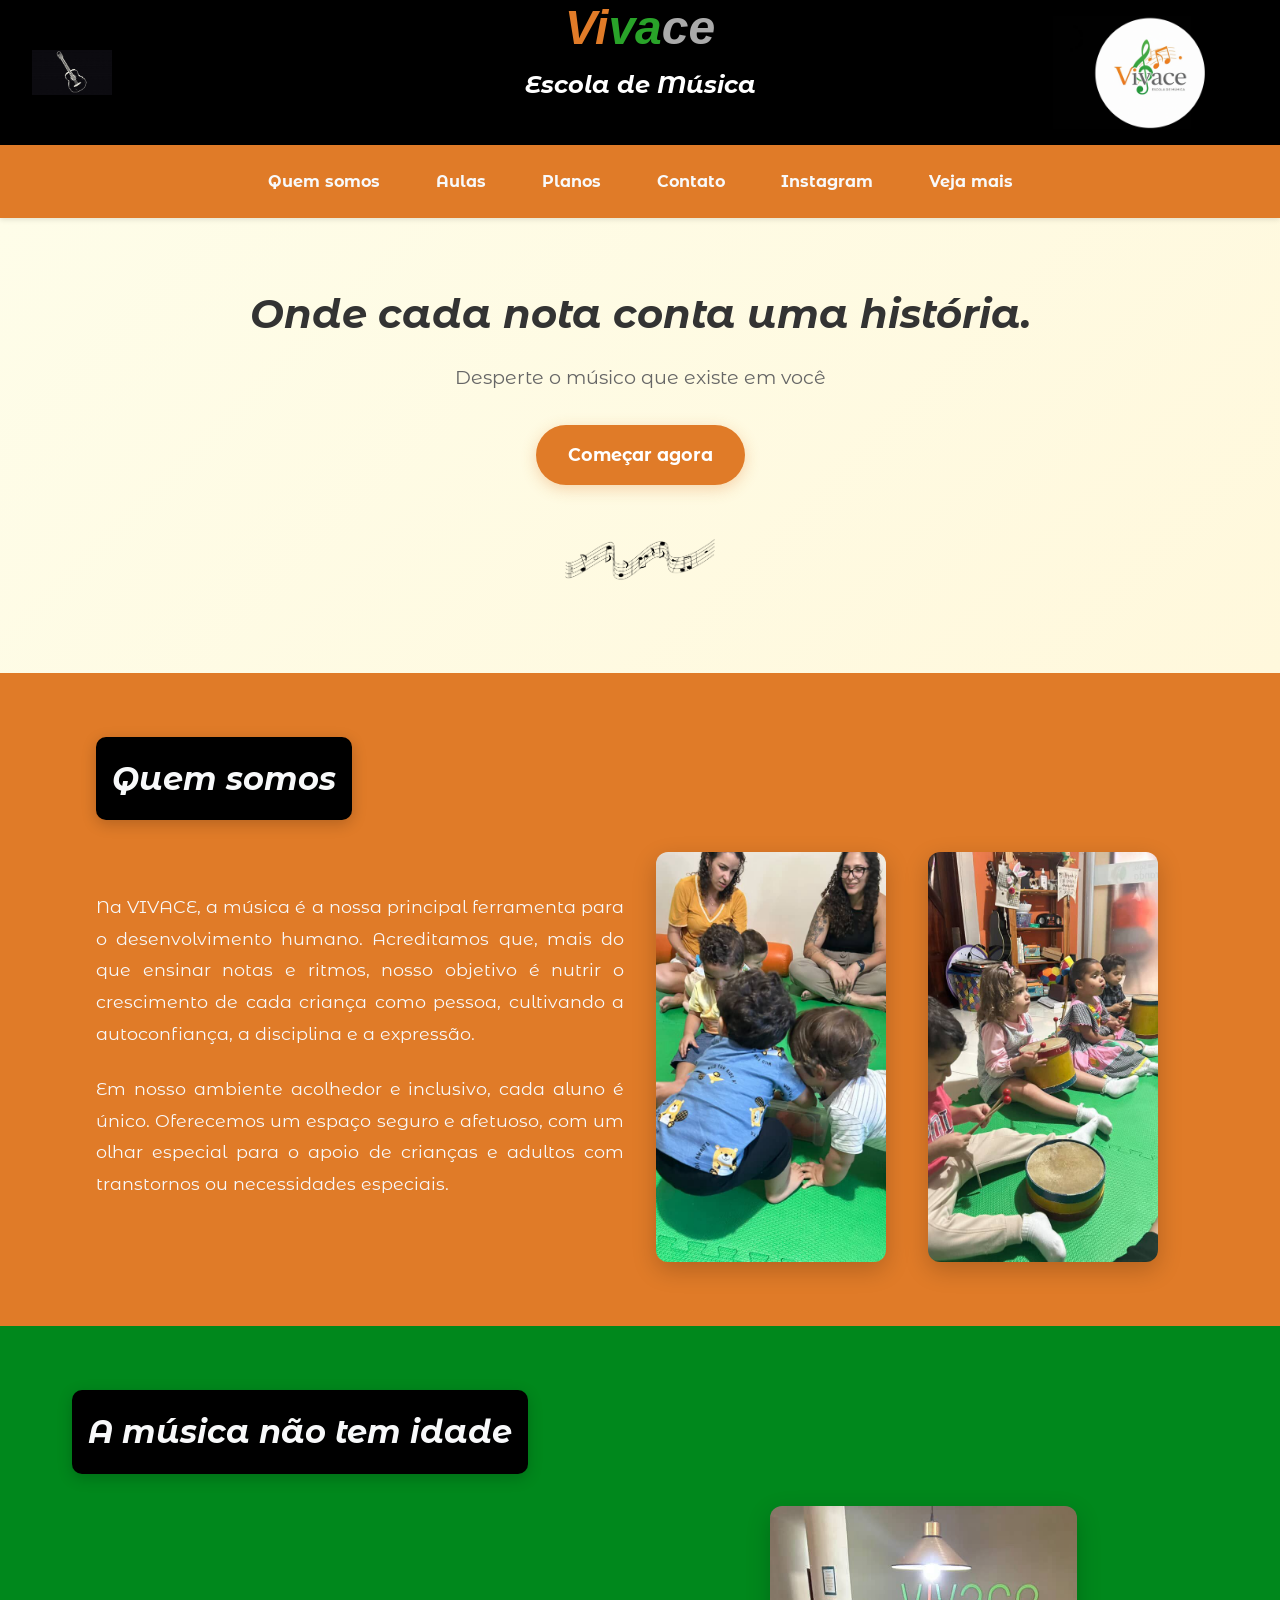
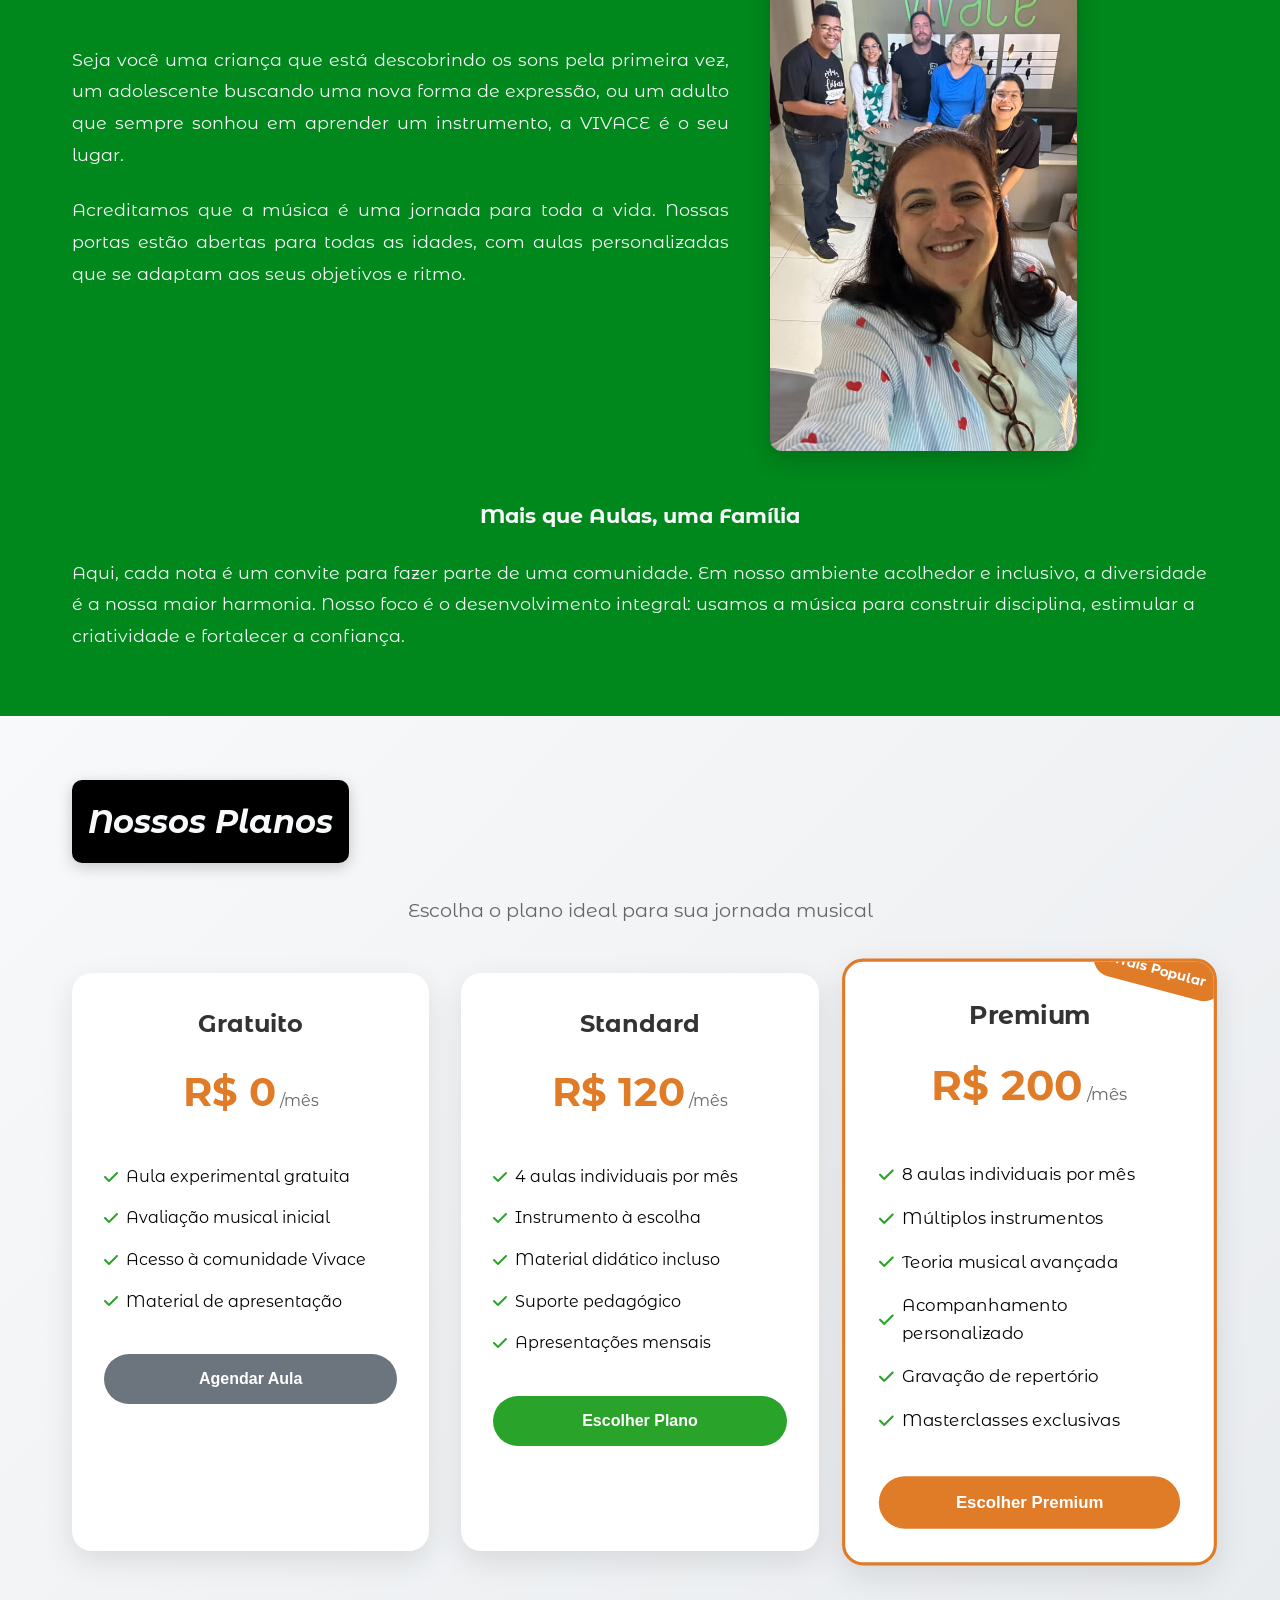
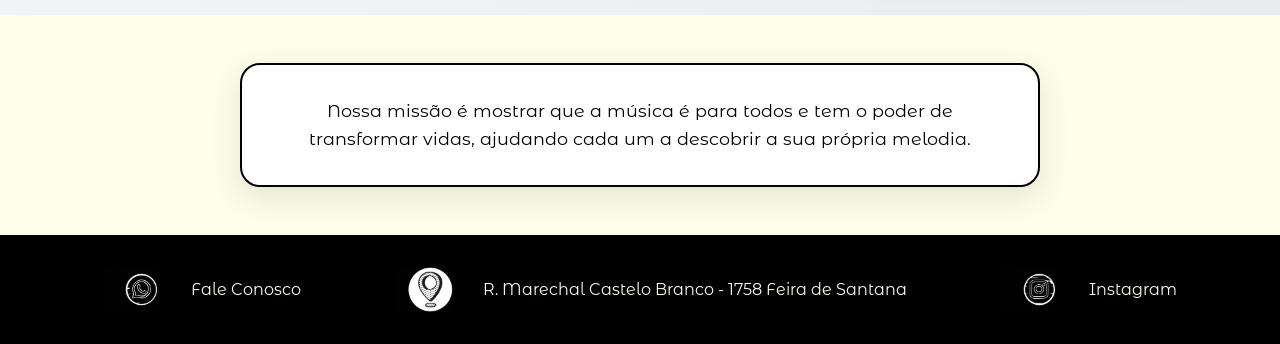
<file: index.html>
<!DOCTYPE html>
<html lang="pt-br">

<head>
    <meta charset="UTF-8">
    <meta name="viewport" content="width=device-width, initial-scale=1.0">
    <title>Vivace Escola de Músicas</title>
    <link rel="stylesheet" href="styleIndex.css">
    <link rel="stylesheet" href="styleBase.css">
    <link
        href="https://fonts.googleapis.com/css2?family=DM+Mono:ital,wght@0,300;0,400;0,500;1,300;1,400;1,500&family=Montserrat+Alternates:ital,wght@0,100;0,200;0,300;0,400;0,500;0,600;0,700;0,800;0,900;1,100;1,200;1,300;1,400;1,500;1,600;1,700;1,800;1,900&family=Poppins:ital,wght@0,100;0,200;0,300;0,400;0,500;0,600;0,700;0,800;0,900;1,100;1,200;1,300;1,400;1,500;1,600;1,700;1,800;1,900&family=Ubuntu:ital,wght@0,300;0,400;0,500;0,700;1,300;1,400;1,500;1,700&display=swap"
        rel="stylesheet">
    <link rel="stylesheet" href="https://cdnjs.cloudflare.com/ajax/libs/font-awesome/6.0.0/css/all.min.css">
    <link rel="preconnect" href="https://fonts.googleapis.com">
    <link rel="preconnect" href="https://fonts.gstatic.com" crossorigin>
    <link
        href="https://fonts.googleapis.com/css2?family=DM+Mono:ital,wght@0,300;0,400;0,500;1,300;1,400;1,500&family=Montserrat+Alternates:ital,wght@0,100;0,200;0,300;0,400;0,500;0,600;0,700;0,800;0,900;1,100;1,200;1,300;1,400;1,500;1,600;1,700;1,800;1,900&family=Poppins:ital,wght@0,100;0,200;0,300;0,400;0,500;0,600;0,700;0,800;0,900;1,100;1,200;1,300;1,400;1,500;1,600;1,700;1,800;1,900&family=Tinos:ital,wght@0,400;0,700;1,400;1,700&family=Ubuntu:ital,wght@0,300;0,400;0,500;0,700;1,300;1,400;1,500;1,700&display=swap"
        rel="stylesheet">
</head>

<body>

    <header class="header">
        <img src="img/violao.png" alt="Violão" class="icon-left">
        <div class="title">
            <h1><span class="orange">Vi</span><span class="green">va</span><span class="gray">ce</span></h1>
            <h2>Escola de Música</h2>
        </div>
        <img src="img/logo.png" alt="Logo Vivace" class="logo">
    </header>

    <nav class="navbar">
        <a href="#quem-somos">Quem somos</a>
        <a href="#aulas">Aulas</a>
        <a href="#planos">Planos</a>
        <a href="#contato">Contato</a>
        <a href="#instagram">Instagram</a>
        <a href="Login.html">Veja mais</a>
    </nav>

    <section class="hero">
        <div class="hero-content">
            <h3>Onde cada nota conta uma história.</h3>
            <p class="hero-subtitle">Desperte o músico que existe em você</p>
            <a href="#planos" class="cta-button">Começar agora</a>
        </div>
        <img src="img/notas.png" alt="Notas musicais" class="notas">
    </section>

    <section id="quem-somos" class="quem-somos">
        <div class="container">
            <h2 class="section-title">Quem somos</h2>
            <div class="content">
                <div class="texto">
                    <p>
                        Na VIVACE, a música é a nossa principal ferramenta para o desenvolvimento humano.
                        Acreditamos que, mais do que ensinar notas e ritmos, nosso objetivo é nutrir o crescimento
                        de cada criança como pessoa, cultivando a autoconfiança, a disciplina e a expressão.
                    </p>
                    <p>
                        Em nosso ambiente acolhedor e inclusivo, cada aluno é único. Oferecemos um espaço seguro
                        e afetuoso, com um olhar especial para o apoio de crianças e adultos com transtornos ou
                        necessidades especiais.
                    </p>
                </div>
                <div class="images">
                    <img src="img/foto1.png" alt="Crianças música">
                    <img src="img/foto2.png" alt="Aula música">
                </div>
            </div>
        </div>
    </section>

    <section id="aulas" class="idade">
        <div class="container">
            <h2 class="section-title green">A música <span>não</span> tem idade</h2>
            <div class="content">
                <div class="texto">
                    <p>
                        Seja você uma criança que está descobrindo os sons pela primeira vez, um adolescente
                        buscando uma nova forma de expressão, ou um adulto que sempre sonhou em aprender
                        um instrumento, a VIVACE é o seu lugar.
                    </p>
                    <p>
                        Acreditamos que a música é uma jornada para toda a vida. Nossas portas estão abertas
                        para todas as idades, com aulas personalizadas que se adaptam aos seus objetivos e ritmo.
                    </p>
                </div>
                <img src="img/foto3.png" alt="Mãe e filho na música" class="foto3">
            </div>
            <p class="frase">Mais que Aulas, uma Família</p>
            <p class="texto">
                Aqui, cada nota é um convite para fazer parte de uma comunidade. Em nosso ambiente acolhedor
                e inclusivo, a diversidade é a nossa maior harmonia. Nosso foco é o desenvolvimento integral:
                usamos a música para construir disciplina, estimular a criatividade e fortalecer a confiança.
            </p>
        </div>
    </section>

    <section id="planos" class="planos">
        <div class="container">
            <h2 class="section-title orange">Nossos Planos</h2>
            <p class="planos-subtitle">Escolha o plano ideal para sua jornada musical</p>

            <div class="planos-grid">
                <div class="plano-card gratuito">
                    <div class="plano-header">
                        <h3>Gratuito</h3>
                        <div class="preco">
                            <span class="valor">R$ 0</span>
                            <span class="periodo">/mês</span>
                        </div>
                    </div>
                    <ul class="plano-features">
                        <li><i class="fas fa-check"></i> Aula experimental gratuita</li>
                        <li><i class="fas fa-check"></i> Avaliação musical inicial</li>
                        <li><i class="fas fa-check"></i> Acesso à comunidade Vivace</li>
                        <li><i class="fas fa-check"></i> Material de apresentação</li>
                    </ul>
                    <button class="plano-btn" onclick="inscricao()">Agendar Aula</button>
                </div>

                <div class="plano-card standard">
                    <div class="plano-header">
                        <h3>Standard</h3>
                        <div class="preco">
                            <span class="valor">R$ 120</span>
                            <span class="periodo">/mês</span>
                        </div>
                    </div>
                    <ul class="plano-features">
                        <li><i class="fas fa-check"></i> 4 aulas individuais por mês</li>
                        <li><i class="fas fa-check"></i> Instrumento à escolha</li>
                        <li><i class="fas fa-check"></i> Material didático incluso</li>
                        <li><i class="fas fa-check"></i> Suporte pedagógico</li>
                        <li><i class="fas fa-check"></i> Apresentações mensais</li>
                    </ul>
                    <button onclick="inscricao()" class="plano-btn popular">Escolher Plano</button>
                </div>

                <div class="plano-card premium">
                    <div class="plano-badge">Mais Popular</div>
                    <div class="plano-header">
                        <h3>Premium</h3>
                        <div class="preco">
                            <span class="valor">R$ 200</span>
                            <span class="periodo">/mês</span>
                        </div>
                    </div>
                    <ul class="plano-features">
                        <li><i class="fas fa-check"></i> 8 aulas individuais por mês</li>
                        <li><i class="fas fa-check"></i> Múltiplos instrumentos</li>
                        <li><i class="fas fa-check"></i> Teoria musical avançada</li>
                        <li><i class="fas fa-check"></i> Acompanhamento personalizado</li>
                        <li><i class="fas fa-check"></i> Gravação de repertório</li>
                        <li><i class="fas fa-check"></i> Masterclasses exclusivas</li>
                    </ul>
                    <button onclick="inscricao()" class="plano-btn premium">Escolher Premium</button>
                </div>
            </div>
        </div>
    </section>

    <section class="missao">
        <div class="container">
            <p>
                Nossa missão é mostrar que a música é para todos e tem o poder de transformar vidas,
                ajudando cada um a descobrir a sua própria melodia.
            </p>
        </div>
    </section>

    <footer class="footer">
        <div class="container">
            <div class="footer-content">
                <div id="contato" class="item">
                    <img src="img/whatsapp.png" alt="WhatsApp">
                    <span><a href="https://wa.me/5575991087732">Fale Conosco</a></span>
                </div>
                <div class="item">
                    <img src="img/local.png" alt="Localização">
                    <span><a href="https://maps.app.goo.gl/Rrpo725tdq6bckt86">R. Marechal Castelo Branco - 1758 Feira de
                            Santana</a></span>
                </div>
                <div id="instagram" class="item">
                    <img src="img/instagram.png" alt="Instagram">
                    <span> <a href="https://www.instagram.com/vivaceonline/">Instagram</a> </span>
                </div>
            </div>
        </div>
    </footer>

    <script src="main.js"></script>
</body>

</html>
</file>
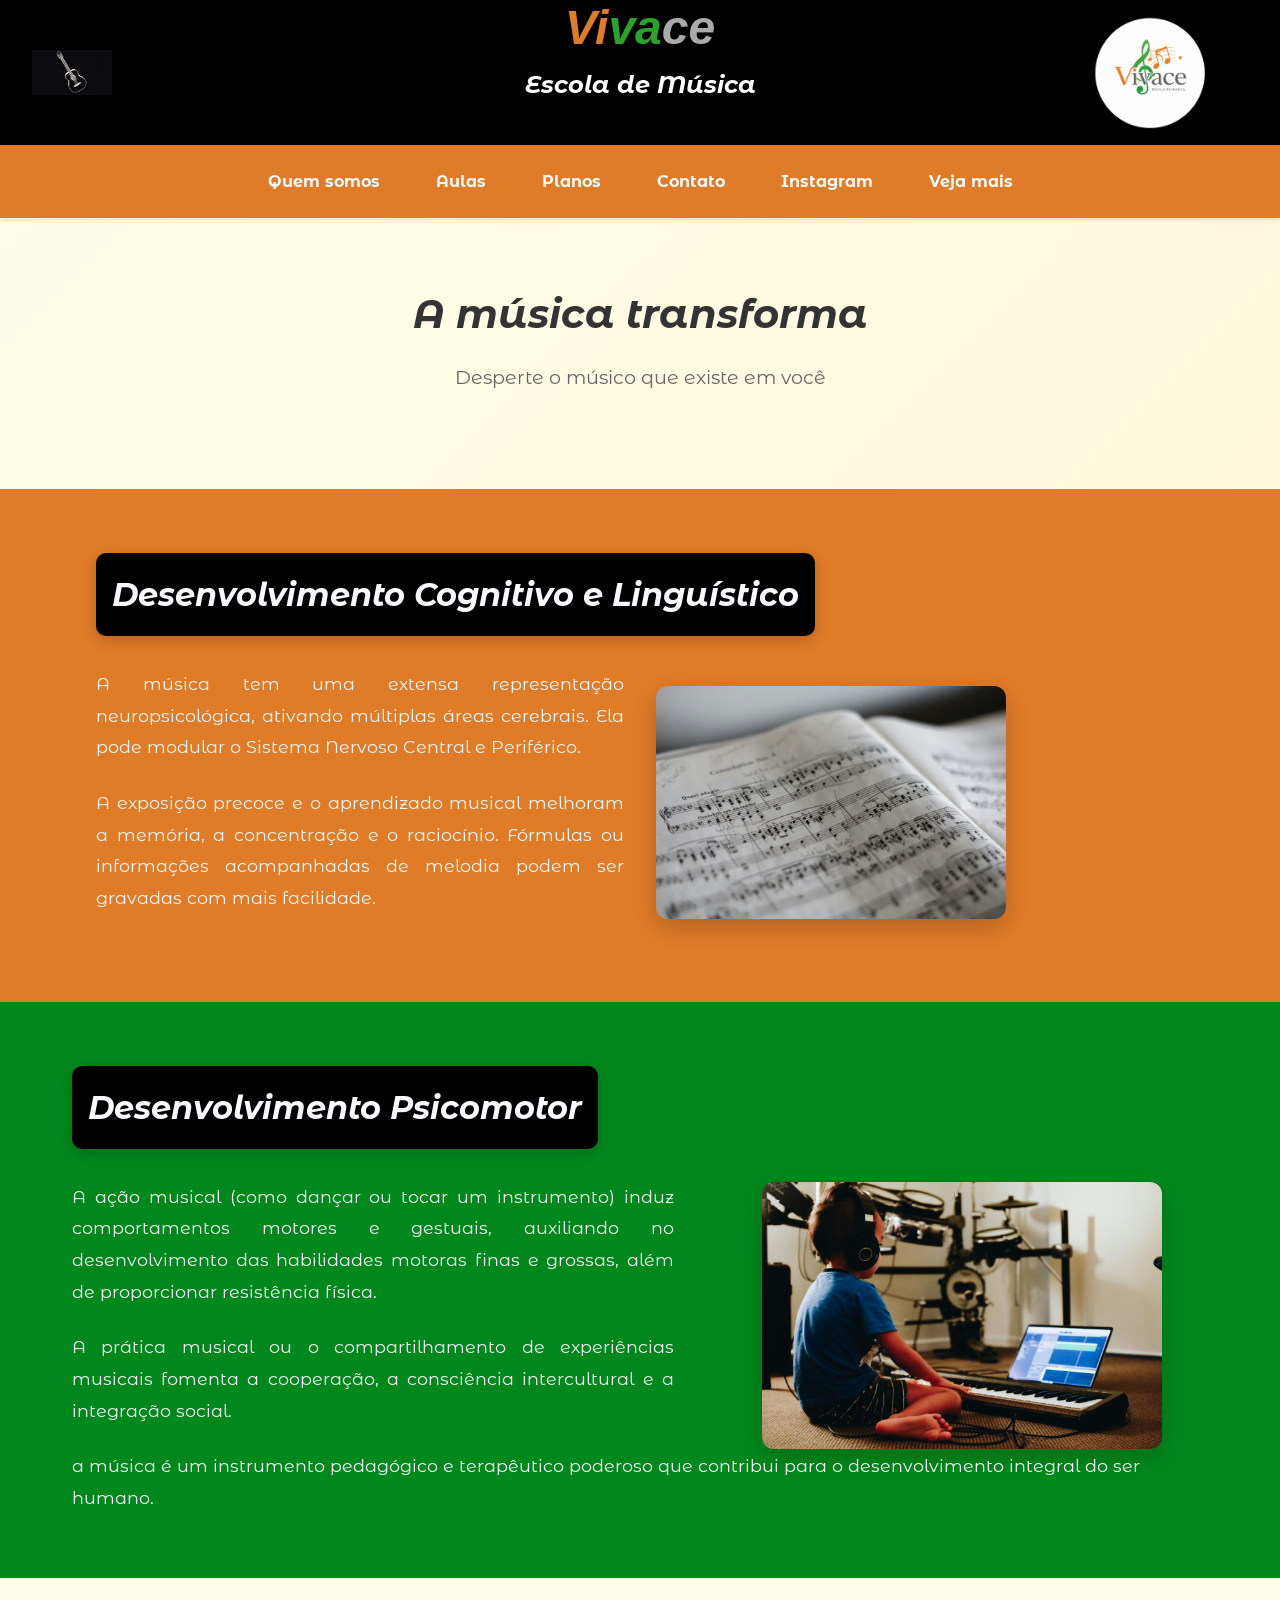
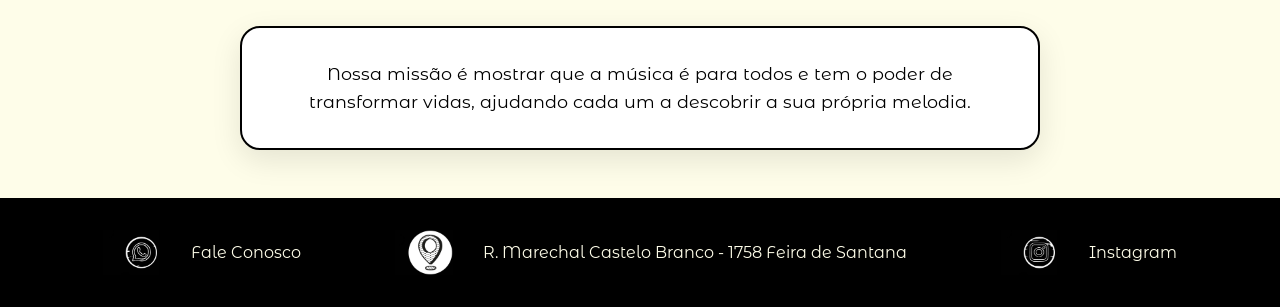
<file: content.html>
<!DOCTYPE html>
<html lang="en">

<head>
    <meta charset="UTF-8">
    <meta name="viewport" content="width=device-width, initial-scale=1.0">
    <link
        href="https://fonts.googleapis.com/css2?family=DM+Mono:ital,wght@0,300;0,400;0,500;1,300;1,400;1,500&family=Montserrat+Alternates:ital,wght@0,100;0,200;0,300;0,400;0,500;0,600;0,700;0,800;0,900;1,100;1,200;1,300;1,400;1,500;1,600;1,700;1,800;1,900&family=Poppins:ital,wght@0,100;0,200;0,300;0,400;0,500;0,600;0,700;0,800;0,900;1,100;1,200;1,300;1,400;1,500;1,600;1,700;1,800;1,900&family=Ubuntu:ital,wght@0,300;0,400;0,500;0,700;1,300;1,400;1,500;1,700&display=swap"
        rel="stylesheet">
    <link rel="stylesheet" href="styleBase.css">
    <link rel="stylesheet" href="styleContent.css">
    <title>Inscrição</title>
</head>

<body>
    <header class="header">
        <img src="img/violao.png" alt="Violão" class="icon-left">
        <div class="title">
            <h1><span class="orange">Vi</span><span class="green">va</span><span class="gray">ce</span></h1>
            <h2>Escola de Música</h2>
        </div>
        <img src="img/logo.png" alt="Logo Vivace" class="logo">
    </header>

    <nav class="navbar">
        <a onclick="quemSomos()">Quem somos</a>
        <a onclick="aulas()">Aulas</a>
        <a onclick="planos()">Planos</a>
        <a href="#contato">Contato</a>
        <a href="#instagram">Instagram</a>
        <a href="Login.html">Veja mais</a>
    </nav>

    <section class="hero">
        <div class="hero-content">
            <h3>A música transforma</h3>
            <p class="hero-subtitle">Desperte o músico que existe em você</p>
        </div>
    </section>

    <div id="main_section">
        <section id="quem-somos" class="quem-somos">
            <div class="container">
                <h2 class="section-title">Desenvolvimento Cognitivo e Linguístico</h2>
                <div class="content">
                    <div class="texto">
                        <p>
                            A música tem uma extensa representação neuropsicológica, ativando múltiplas áreas cerebrais.
                            Ela pode modular o Sistema Nervoso Central e Periférico.
                        </p>
                        <p>
                            A exposição precoce e o aprendizado musical melhoram a memória, a concentração e o
                            raciocínio. Fórmulas ou informações acompanhadas de melodia podem ser gravadas com mais
                            facilidade.
                        </p>
                    </div>
                    <div class="images">
                        <img src="img/vejaMais1.jpg" alt="Partitura">
                    </div>
                </div>
            </div>
        </section>

        <section id="aulas" class="idade">
            <div class="container">
                <h2 class="section-title green">Desenvolvimento Psicomotor</h2>
                <div class="content">
                    <div class="texto">
                        <p>
                            A ação musical (como dançar ou tocar um instrumento) induz comportamentos motores e
                            gestuais, auxiliando no desenvolvimento das habilidades motoras finas e grossas, além de
                            proporcionar resistência física.
                        </p>
                        <p>
                            A prática musical ou o compartilhamento de experiências musicais fomenta a cooperação, a
                            consciência intercultural e a integração social.
                        </p>
                    </div>
                    <img src="img/vejaMais2.jpg" alt="criança tocando" class="foto3">
                </div>
                <p class="texto">
                    a música é um instrumento pedagógico e terapêutico poderoso que contribui para o desenvolvimento
                    integral do ser humano.
                </p>
            </div>
        </section>

    </div>

    <div class="missao">
        <div class="container">
            <p>
                Nossa missão é mostrar que a música é para todos e tem o poder de transformar vidas,
                ajudando cada um a descobrir a sua própria melodia.
            </p>
        </div>
    </div>

    <footer class="footer">
        <div class="container">
            <div class="footer-content">
                <div id="contato" class="item">
                    <img src="img/whatsapp.png" alt="WhatsApp">
                    <span><a href="https://wa.me/5575991087732">Fale Conosco</a></span>
                </div>
                <div class="item">
                    <img src="img/local.png" alt="Localização">
                    <span><a href="https://maps.app.goo.gl/Rrpo725tdq6bckt86">R. Marechal Castelo Branco - 1758 Feira de
                            Santana</a></span>
                </div>
                <div id="instagram" class="item">
                    <img src="img/instagram.png" alt="Instagram">
                    <span> <a href="https://www.instagram.com/vivaceonline/">Instagram</a> </span>
                </div>
            </div>
        </div>
    </footer>
    <script src="main.js"></script>
</body>

</html>
</file>
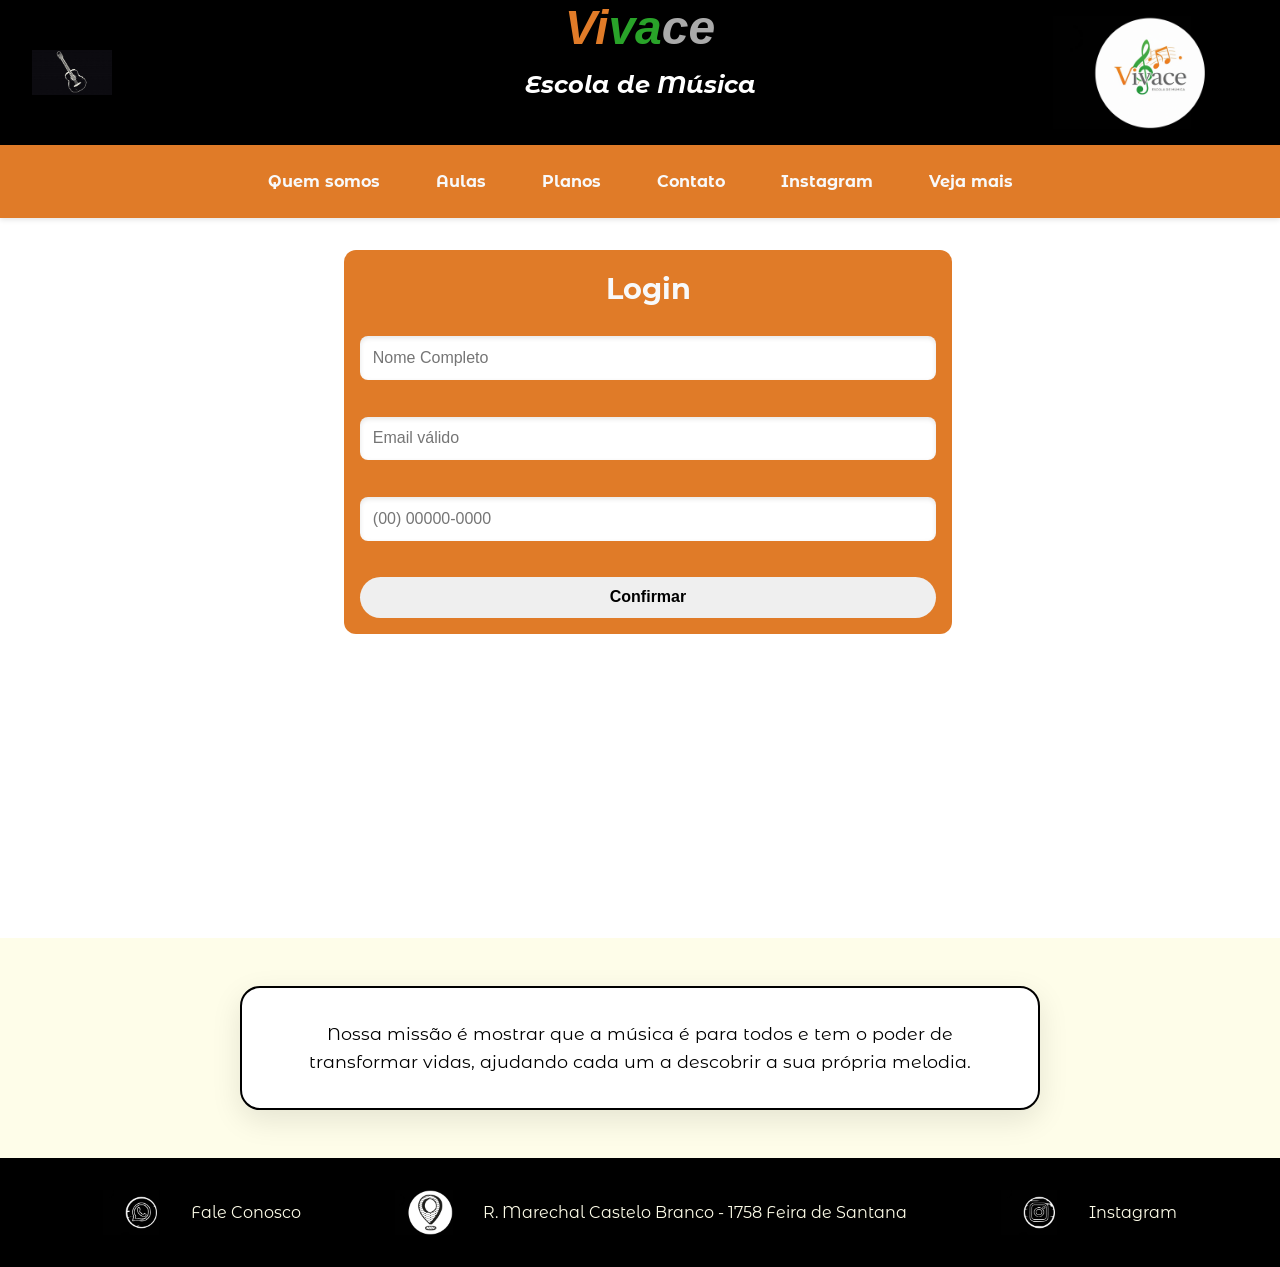
<file: Login.html>
<!DOCTYPE html>
<html lang="en">

<head>
    <meta charset="UTF-8">
    <meta name="viewport" content="width=device-width, initial-scale=1.0">
    <link
        href="https://fonts.googleapis.com/css2?family=DM+Mono:ital,wght@0,300;0,400;0,500;1,300;1,400;1,500&family=Montserrat+Alternates:ital,wght@0,100;0,200;0,300;0,400;0,500;0,600;0,700;0,800;0,900;1,100;1,200;1,300;1,400;1,500;1,600;1,700;1,800;1,900&family=Poppins:ital,wght@0,100;0,200;0,300;0,400;0,500;0,600;0,700;0,800;0,900;1,100;1,200;1,300;1,400;1,500;1,600;1,700;1,800;1,900&family=Ubuntu:ital,wght@0,300;0,400;0,500;0,700;1,300;1,400;1,500;1,700&display=swap"
        rel="stylesheet">
    <link rel="stylesheet" href="styleLogin.css">
    <link rel="stylesheet" href="styleBase.css">
    <title>Login</title>
</head>

<body>
    <header class="header">
        <img src="img/violao.png" alt="Violão" class="icon-left">
        <div class="title">
            <h1><span class="orange">Vi</span><span class="green">va</span><span class="gray">ce</span></h1>
            <h2>Escola de Música</h2>
        </div>
        <img src="img/logo.png" alt="Logo Vivace" class="logo">
    </header>

    <nav class="navbar">
        <a onclick="quemSomos()">Quem somos</a>
        <a onclick="aulas()">Aulas</a>
        <a onclick="planos()">Planos</a>
        <a href="#contato">Contato</a>
        <a href="#instagram">Instagram</a>
        <a href="Login.html">Veja mais</a>
    </nav>

    <div id="main_section">
        <div id="inscricao">
            <h2>Login</h2>
            <input id="input-name-login" type="text" placeholder="Nome Completo" required><br>
            <input id="input-email-login" type="text" placeholder="Email válido" required><br>
            <input id="input-numero-login" type="tel" placeholder="(00) 00000-0000" maxlength="15" required><br>
            <script>
                const telefone = document.getElementById('input-numero-login');

                telefone.addEventListener('input', (e) => {
                    let value = e.target.value.replace(/\D/g, '');

                    if (value.length > 11) value = value.slice(0, 11);

                    if (value.length > 6) {
                        e.target.value = `(${value.slice(0, 2)}) ${value.slice(2, 7)}-${value.slice(7)}`;
                    } else if (value.length > 2) {
                        e.target.value = `(${value.slice(0, 2)}) ${value.slice(2)}`;
                    } else {
                        e.target.value = value;
                    }
                });
            </script>

            <button id="login-btn">Confirmar</button>
            <p id="mensagem"></p>
        </div>

    </div>

    <div class="missao">
        <div class="container">
            <p>
                Nossa missão é mostrar que a música é para todos e tem o poder de transformar vidas,
                ajudando cada um a descobrir a sua própria melodia.
            </p>
        </div>
    </div>

    <footer class="footer">
        <div class="container">
            <div class="footer-content">
                <div id="contato" class="item">
                    <img src="img/whatsapp.png" alt="WhatsApp">
                    <span><a href="https://wa.me/5575991087732">Fale Conosco</a></span>
                </div>
                <div class="item">
                    <img src="img/local.png" alt="Localização">
                    <span><a href="https://maps.app.goo.gl/Rrpo725tdq6bckt86">R. Marechal Castelo Branco - 1758 Feira de
                            Santana</a></span>
                </div>
                <div id="instagram" class="item">
                    <img src="img/instagram.png" alt="Instagram">
                    <span> <a href="https://www.instagram.com/vivaceonline/">Instagram</a> </span>
                </div>
            </div>
        </div>
    </footer>
    <script src="login.js"></script>
</body>

</html>
</file>
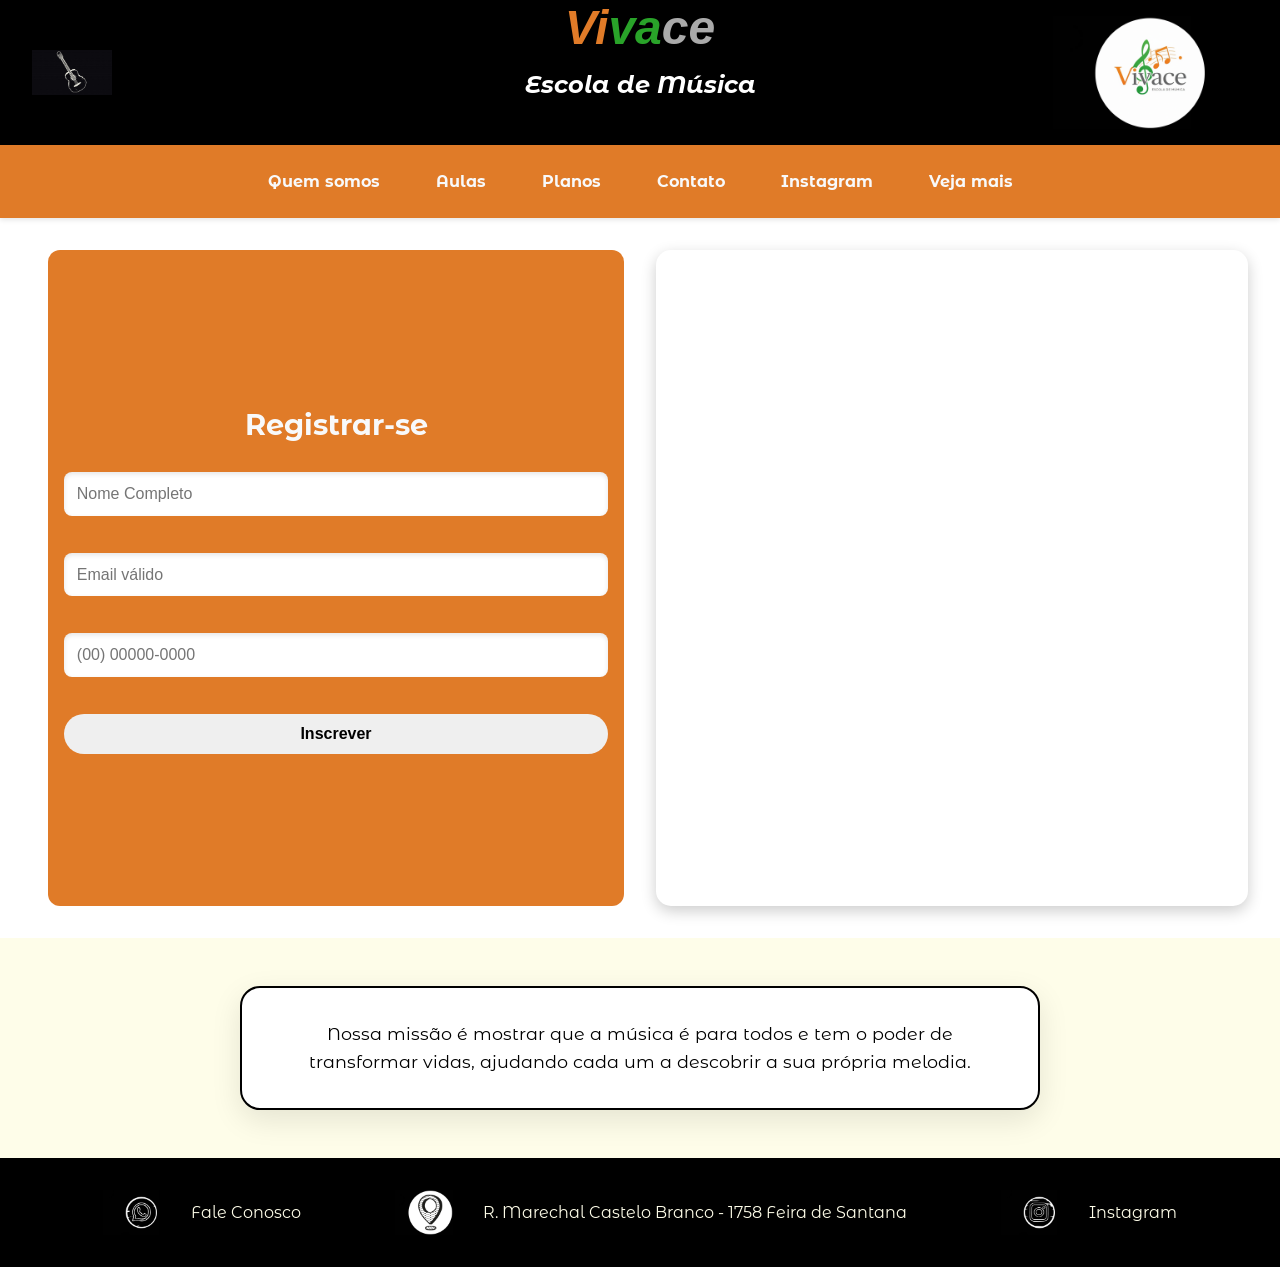
<file: registro.html>
<!DOCTYPE html>
<html lang="en">

<head>
    <meta charset="UTF-8">
    <meta name="viewport" content="width=device-width, initial-scale=1.0">
    <link
        href="https://fonts.googleapis.com/css2?family=DM+Mono:ital,wght@0,300;0,400;0,500;1,300;1,400;1,500&family=Montserrat+Alternates:ital,wght@0,100;0,200;0,300;0,400;0,500;0,600;0,700;0,800;0,900;1,100;1,200;1,300;1,400;1,500;1,600;1,700;1,800;1,900&family=Poppins:ital,wght@0,100;0,200;0,300;0,400;0,500;0,600;0,700;0,800;0,900;1,100;1,200;1,300;1,400;1,500;1,600;1,700;1,800;1,900&family=Ubuntu:ital,wght@0,300;0,400;0,500;0,700;1,300;1,400;1,500;1,700&display=swap"
        rel="stylesheet">
    <link rel="stylesheet" href="styleRegistro.css">
    <link rel="stylesheet" href="styleBase.css">
    <title>Inscrição</title>
</head>

<body>
    <header class="header">
        <img src="img/violao.png" alt="Violão" class="icon-left">
        <div class="title">
            <h1><span class="orange">Vi</span><span class="green">va</span><span class="gray">ce</span></h1>
            <h2>Escola de Música</h2>
        </div>
        <img src="img/logo.png" alt="Logo Vivace" class="logo">
    </header>

    <nav class="navbar">
        <a onclick="quemSomos()">Quem somos</a>
        <a onclick="aulas()">Aulas</a>
        <a onclick="planos()">Planos</a>
        <a href="#contato">Contato</a>
        <a href="#instagram">Instagram</a>
        <a href="Login.html">Veja mais</a>
    </nav>

    <div id="main_section">
        <div id="inscricao">
            <h2>Registrar-se</h2>
            <input id="input-name" type="text" placeholder="Nome Completo" required><br>
            <input id="input-email" type="text" placeholder="Email válido" required><br>
            <input id="input-numero" type="tel" placeholder="(00) 00000-0000" maxlength="15" required><br>
            <script>
                const telefone = document.getElementById('input-numero');

                telefone.addEventListener('input', (e) => {
                    let value = e.target.value.replace(/\D/g, ''); // remove tudo que não é número

                    if (value.length > 11) value = value.slice(0, 11); // limita a 11 dígitos

                    if (value.length > 6) {
                        e.target.value = `(${value.slice(0, 2)}) ${value.slice(2, 7)}-${value.slice(7)}`;
                    } else if (value.length > 2) {
                        e.target.value = `(${value.slice(0, 2)}) ${value.slice(2)}`;
                    } else {
                        e.target.value = value;
                    }
                });
            </script>

            <button id="inscricao-btn">Inscrever</button>
            <p id="mensagem"></p>
        </div>

        <div id="mapa">
            <iframe
                src="https://www.google.com/maps/embed?pb=!1m18!1m12!1m3!1d3898.8633562216273!2d-38.94045692015863!3d-12.257524957044712!2m3!1f0!2f0!3f0!3m2!1i1024!2i768!4f13.1!3m3!1m2!1s0x7143777ed52bbeb%3A0x280458b2a365f064!2sVivace%20Escola%20de%20M%C3%BAsica!5e0!3m2!1spt-BR!2sbr!4v1762795019867!5m2!1spt-BR!2sbr"
                width="600" height="450" style="border:0;" allowfullscreen="" loading="lazy"
                referrerpolicy="no-referrer-when-downgrade"></iframe>
        </div>
    </div>

    <div class="missao">
        <div class="container">
            <p>
                Nossa missão é mostrar que a música é para todos e tem o poder de transformar vidas,
                ajudando cada um a descobrir a sua própria melodia.
            </p>
        </div>
    </div>

    <footer class="footer">
        <div class="container">
            <div class="footer-content">
                <div id="contato" class="item">
                    <img src="img/whatsapp.png" alt="WhatsApp">
                    <span><a href="https://wa.me/5575991087732">Fale Conosco</a></span>
                </div>
                <div class="item">
                    <img src="img/local.png" alt="Localização">
                    <span><a href="https://maps.app.goo.gl/Rrpo725tdq6bckt86">R. Marechal Castelo Branco - 1758 Feira de
                            Santana</a></span>
                </div>
                <div id="instagram" class="item">
                    <img src="img/instagram.png" alt="Instagram">
                    <span> <a href="https://www.instagram.com/vivaceonline/">Instagram</a> </span>
                </div>
            </div>
        </div>
    </footer>
    <script src="main.js"></script>
</body>

</html>
</file>
<file: styleIndex.css>
.hero {
  background: linear-gradient(135deg, #fefde9 0%, #fff8dc 100%);
  text-align: center;
  padding: 4rem 2rem;
  position: relative;
  overflow: hidden;
}

.hero-content {
  max-width: 800px;
  margin: 0 auto;
  position: relative;
  z-index: 2;
}

.hero h3 {
  font-size: clamp(1.5rem, 4vw, 2.5rem);
  font-style: italic;
  margin-bottom: 1rem;
  color: #333;
}

.hero-subtitle {
  font-size: clamp(1rem, 2.5vw, 1.2rem);
  color: #666;
  margin-bottom: 2rem;
}

.cta-button {
  display: inline-block;
  background: #e07b28;
  color: white;
  padding: 1rem 2rem;
  text-decoration: none;
  border-radius: 50px;
  font-weight: bold;
  font-size: 1.1rem;
  transition: all 0.3s ease;
  box-shadow: 0 4px 15px rgba(224, 123, 40, 0.3);
}

.cta-button:hover {
  background: #d16a1f;
  transform: translateY(-3px);
  box-shadow: 0 6px 20px rgba(224, 123, 40, 0.4);
}

.hero .notas {
  width: clamp(100px, 15vw, 150px);
  margin-top: 2rem;
  animation: float 3s ease-in-out infinite;
}

@keyframes float {
  0%, 100% { transform: translateY(0px); }
  50% { transform: translateY(-10px); }
}

.section-title {
  background: #000;
  color: #e07b28;
  font-size: clamp(1.5rem, 4vw, 2rem);
  display: inline-block;
  padding: 0.5em 1rem;
  margin-bottom: 2rem;
  font-style: italic;
  border-radius: 10px;
  box-shadow: 0 4px 15px rgba(0,0,0,0.2);
}

.section-title.green {
  background: #000;
  color: #f8f9fa;
}
.section-title{
    color: #f8f9fa;
}
.section-title.orange {
  background: #000;
  color: #f8f9fa;
}

.quem-somos {
  background: #e07b28;
  padding: 4rem ;
}

.quem-somos .content {
  display: grid;
  grid-template-columns: 1fr 1fr;
  gap: 2.6em;
  align-items: center;
  justify-content: space-between;
  align-items: center;
  gap: 2rem;
}

.quem-somos .texto {
  line-height: 1.8;
  font-size: 1.1rem;
}

.quem-somos .texto p {
  margin-bottom: 1.5rem;
  text-align: justify;
}

.quem-somos .images {
  display: grid;
  grid-template-columns: 1fr 1fr;
  flex-direction: column;
  gap: 1rem;
}
.quem-somos .images img {
  width: 90%;
  border-radius: 12px;
  box-shadow: 0 8px 25px rgba(0,0,0,0.2);
  object-fit: cover;
  transition: transform 0.3s ease;
}

.quem-somos .images img:hover {
  transform: scale(1.05);
}

.idade {
  background: #00881c;
  padding: 4rem 0;
  color: #000;
}

.idade .content {
  display: grid;
  grid-template-columns: 1.2fr 0.8fr;
  gap: 2.6rem;
  justify-content: space-between;
  align-items: center;
}

.idade .texto {
  font-size: 1.1rem;
  line-height: 1.8;
}

.idade .texto p {
  margin-bottom: 1.5rem;
  text-align: justify;
}

.idade img.foto3 {
  width: 70%;
  border-radius: 12px;
  box-shadow: 0 8px 25px rgba(0,0,0,0.2);
  object-fit: cover;
  transition: transform 0.3s ease;
}

.idade img.foto3:hover {
  transform: scale(1.05);
}

.idade .frase {
  margin: 3rem 0 1.5rem;
  font-weight: bold;
  text-align: center;
  font-size: clamp(1.1rem, 3vw, 1.3rem);
}

.planos {
  background: linear-gradient(135deg, #f8f9fa 0%, #e9ecef 100%);
  padding: 4rem 0;
}

.planos-subtitle {
  text-align: center;
  font-size: clamp(1rem, 2.5vw, 1.2rem);
  color: #666;
  margin-bottom: 3rem;
}

.planos-grid {
  display: grid;
  grid-template-columns: repeat(auto-fit, minmax(300px, 1fr));
  gap: 2rem;
  margin-top: 3rem;
}

.plano-card {
  background: white;
  border-radius: 20px;
  padding: 2rem;
  text-align: center;
  box-shadow: 0 10px 30px rgba(0,0,0,0.1);
  transition: all 0.3s ease;
  position: relative;
  overflow: hidden;
}

.plano-card:hover {
  transform: translateY(-10px);
  box-shadow: 0 20px 40px rgba(0,0,0,0.15);
}

.plano-card.premium {
  border: 3px solid #e07b28;
  transform: scale(1.05);
}

.plano-badge {
  position: absolute;
  top: -10px;
  right: -10px;
  background: #e07b28;
  color: white;
  padding: 0.5rem 1rem;
  border-radius: 20px;
  font-size: 0.8rem;
  font-weight: bold;
  transform: rotate(15deg);
}

.plano-header h3 {
  font-size: 1.5rem;
  margin-bottom: 1rem;
  color: #333;
}

.preco {
  margin-bottom: 2rem;
}

.valor {
  font-size: 2.5rem;
  font-weight: bold;
  color: #e07b28;
}

.periodo {
  font-size: 1rem;
  color: #666;
}

.plano-features {
  list-style: none;
  margin-bottom: 2rem;
  text-align: left;
}

.plano-features li {
  padding: 0.5rem 0;
  display: flex;
  align-items: center;
  gap: 0.5rem;
}

.plano-features i {
  color: #29a329;
  font-size: 1rem;
}

.plano-btn {
  width: 100%;
  padding: 1rem;
  border: none;
  border-radius: 50px;
  font-size: 1rem;
  font-weight: bold;
  cursor: pointer;
  transition: all 0.3s ease;
}

.plano-card.gratuito .plano-btn {
  background: #6c757d;
  color: white;
}

.plano-card.standard .plano-btn {
  background: #29a329;
  color: white;
}

.plano-card.premium .plano-btn {
  background: #e07b28;
  color: white;
}

.plano-btn:hover {
  transform: translateY(-2px);
  box-shadow: 0 5px 15px rgba(0,0,0,0.2);
}

@media (max-width: 768px) {
  .navbar { 
    flex-wrap: wrap; 
    gap: 1rem; 
    padding: 0.5rem;
  }
  
  .navbar a {
    font-size: 0.9rem;
    padding: 0.3rem 0.8rem;
  }
  
  .hero {
    padding: 2rem 1rem;
  }
  
  .container {
    padding: 0 1rem;
  }
  
.quem-somos .content,
  .idade .content {
    grid-template-columns: 1fr; /* vira uma coluna só */
    text-align: center;
  }
  
  .quem-somos .images {
    grid-template-columns: 1fr;
    flex-direction: row;
    justify-content: center;
    flex-wrap: wrap;
  }
  
  .quem-somos .images img {
    width: 150px;
  }
  
  .idade img.foto3 {
    max-width: 300px;
    margin: 0 auto;
  }
  
  .planos-grid {
    grid-template-columns: 1fr;
    gap: 1.5rem;
  }
  
  .plano-card.premium {
    transform: none;
  }
  
  .footer-content { 
    flex-direction: column; 
    gap: 1.5rem; 
    text-align: center; 
  }
  
  .footer .item {
    justify-content: center;
  }
}

@media (max-width: 480px) {
  .header {
    padding: 1rem;
  }
  
  .header .title h1 {
    font-size: 2rem;
  }
  
  .header .title h2 {
    font-size: 1rem;
  }
  
  .icon-left, .logo {
    width: 50px;
  }
  
  .planos-grid {
    grid-template-columns: 1fr;
  }
  
  .plano-card {
    padding: 1.5rem;
  }
}

.quem-somos, .idade, .planos, .missao {
  opacity: 0;
  animation: fadeInUp 1s ease forwards;
}

@keyframes fadeInUp {
  from {
    opacity: 0;
    transform: translateY(30px);
  }
  to {
    opacity: 1;
    transform: translateY(0);
  }
}

section {
  scroll-margin-top: 80px;
}
</file>
<file: styleBase.css>
* {
  margin: 0; 
  padding: 0;
  box-sizing: border-box;
}

html {
  scroll-behavior: smooth;
}

body {
  font-family: 'Montserrat Alternates', sans-serif;
  line-height: 1.6;
}

p{
    color: #f8f9fa;
}


.container { 
  max-width: 1200px;
  margin: 0 auto;
  padding: 0 2rem;
}


.header {
  background: #000000;
  color: #fff;
  display: flex;
  justify-content: space-between;
  align-items: center;
  padding: 1rem 2rem;
  box-shadow: 0 2px 10px rgba(0,0,0,0.1);
  min-height: 120px
}
.title{
    position: absolute;
    font-style: italic;
    left: 50%;
    transform: translateX(-50%);
    text-align: center;
}

.header .title h1 {
  font-family: 'Archivo Black', sans-serif;
  font-size: clamp(2rem, 5vw, 3rem);
}
.header .title h2 {
  font-weight: 700;
  font-size: clamp(1rem, 3vw, 1.5rem);
  margin-bottom: 50px;
}
.orange { color: #e07b28; }
.green { color: #29a329; }
.gray { color: #aaa; }

.icon-left{
  width: clamp(60px, 8vw, 80px);
}

.logo{
    width: 200px;
}

.navbar {
  background: #e07b28;
  display: flex;
  justify-content: center;
  gap: 1.5rem;
  padding: 1rem;
  box-shadow: 0 2px 5px rgba(0,0,0,0.1);
  position: sticky;
  top: 0;
  z-index: 100;
}
.navbar a {
  color: #f8f9fa;
  text-decoration: none;
  font-weight: bold;
  padding: 0.5rem 1rem;
  border-radius: 5px;
  transition: all 0.3s ease;
}
.navbar a:hover {
  background: rgba(0,0,0,0.1);
  transform: translateY(-2px);
}

.missao {
  background: #fefde9;
  padding: 3rem 0;
  text-align: center;
}
.missao p {
  border: 2px solid #000;
  padding: 2rem;
  display: inline-block;
  max-width: 800px;
  border-radius: 20px;
  font-size: clamp(1rem, 2.5vw, 1.1rem);
  background: white;
  box-shadow: 0 10px 30px rgba(0,0,0,0.1);
}

.missao p{
    color: #000;
}

.footer {
  background: #000;
  color: #fff;
  padding: 2rem 0;
}

.footer-content {
  display: flex;
  justify-content: space-around;
  align-items: center;
  flex-wrap: wrap;
  gap: 2rem;
}

.footer .item {
  display: flex;
  align-items: center;
  gap: 0.5rem;
  transition: transform 0.3s ease;
}

.footer .item:hover {
  transform: translateY(-3px);
}

.footer img {
  width: 80px;
}

.footer a{
  text-decoration: none;
  color: #fefde9;
}

@media (max-width: 768px){
  .logo,.icon-left{
    display: none;
  }
  .header .title h2 {
    font-size: 0.9rem; 
    margin-top: 5px; 
  }
}
</file>
<file: styleContent.css>
.hero {
  background: linear-gradient(135deg, #fefde9 0%, #fff8dc 100%);
  text-align: center;
  padding: 4rem 2rem;
  position: relative;
  overflow: hidden;
}

.hero-content {
  max-width: 800px;
  margin: 0 auto;
  position: relative;
  z-index: 2;
}

.hero h3 {
  font-size: clamp(1.5rem, 4vw, 2.5rem);
  font-style: italic;
  margin-bottom: 1rem;
  color: #333;
}

.hero-subtitle {
  font-size: clamp(1rem, 2.5vw, 1.2rem);
  color: #666;
  margin-bottom: 2rem;
}

.cta-button {
  display: inline-block;
  background: #e07b28;
  color: white;
  padding: 1rem 2rem;
  text-decoration: none;
  border-radius: 50px;
  font-weight: bold;
  font-size: 1.1rem;
  transition: all 0.3s ease;
  box-shadow: 0 4px 15px rgba(224, 123, 40, 0.3);
}

.cta-button:hover {
  background: #d16a1f;
  transform: translateY(-3px);
  box-shadow: 0 6px 20px rgba(224, 123, 40, 0.4);
}

.hero .notas {
  width: clamp(100px, 15vw, 150px);
  margin-top: 2rem;
  animation: float 3s ease-in-out infinite;
}

@keyframes float {
  0%, 100% { transform: translateY(0px); }
  50% { transform: translateY(-10px); }
}

.section-title {
  background: #000;
  color: #e07b28;
  font-size: clamp(1.5rem, 4vw, 2rem);
  display: inline-block;
  padding: 0.5em 1rem;
  margin-bottom: 2rem;
  font-style: italic;
  border-radius: 10px;
  box-shadow: 0 4px 15px rgba(0,0,0,0.2);
}

.section-title.green {
  background: #000;
  color: #f8f9fa;
}
.section-title{
    color: #f8f9fa;
}
.section-title.orange {
  background: #000;
  color: #f8f9fa;
}

.quem-somos {
  background: #e07b28;
  padding: 4rem ;
}

.quem-somos .content {
  display: grid;
  grid-template-columns: 1fr 1fr;
  gap: 2.6em;
  align-items: center;
  justify-content: space-between;
  align-items: center;
  gap: 2rem;
}

.quem-somos .texto {
  line-height: 1.8;
  font-size: 1.1rem;
}

.quem-somos .texto p {
  margin-bottom: 1.5rem;
  text-align: justify;
}

.quem-somos .images {
  display: grid;
  grid-template-columns: 1fr;
  justify-content: center;
  flex-direction: column;
  gap: 1rem;
}
.quem-somos .images img {
  width: 100%;
  max-width: 350px;
  border-radius: 12px;
  box-shadow: 0 8px 25px rgba(0,0,0,0.2);
  object-fit: cover;
  transition: transform 0.3s ease;
}

.quem-somos .images img:hover {
  transform: scale(1.05);
}

.idade {
  background: #00881c;
  padding: 4rem 0;
  color: #000;
}

.idade .content {
  display: grid;
  grid-template-columns: 1.1fr 0.9fr;
  gap: 2.6rem;
  justify-content: space-between;
  align-items: center;
}

.idade .texto {
  font-size: 1.1rem;
  line-height: 1.8;
}

.idade .texto p {
  margin-bottom: 1.5rem;
  text-align: justify;
}

.idade img.foto3 {
  width: 100%;
  max-width: 400px;
  border-radius: 12px;
  box-shadow: 0 8px 25px rgba(0,0,0,0.2);
  object-fit: cover;
  transition: transform 0.3s ease;
  display: block;
  margin: 0 auto;
}

.idade img.foto3:hover {
  transform: scale(1.05);
}

.idade .frase {
  margin: 3rem 0 1.5rem;
  font-weight: bold;
  text-align: center;
  font-size: clamp(1.1rem, 3vw, 1.3rem);
}


@media (max-width: 768px) {
  .navbar { 
    flex-wrap: wrap; 
    gap: 1rem; 
    padding: 0.5rem;
  }
  
  .navbar a {
    font-size: 0.9rem;
    padding: 0.3rem 0.8rem;
  }
  
  .hero {
    padding: 2rem 1rem;
  }
  
  .container {
    padding: 0 1rem;
  }
  
.quem-somos .content,
  .idade .content {
    grid-template-columns: 1fr; 
    text-align: center;
  }
  
  .quem-somos .images {
    grid-template-columns: 1fr;
    flex-direction: row;
    justify-content: center;
    gap: 1rem;
    flex-wrap: wrap;
  }
  
  .quem-somos .images img {
    width: 150px;
  }
  
  .idade img.foto3 {
    max-width: 300px;
    margin: 0 auto;
  }

  .quem-somos .images img,
    .idade img.foto3 {
        width: 100%;
        max-width: 300px; 
        margin: 1rem auto;
    }

  .footer-content { 
    flex-direction: column; 
    gap: 1.5rem; 
    text-align: center; 
  }
  
  .footer .item {
    justify-content: center;
  }
}

@media (max-width: 480px) {
  .header {
    padding: 1rem;
  }
  
  .header .title h1 {
    font-size: 2rem;
  }
  
  .header .title h2 {
    font-size: 1rem;
  }
  
  .icon-left, .logo {
    width: 50px;
  }
  
  .planos-grid {
    grid-template-columns: 1fr;
  }
  
  .plano-card {
    padding: 1.5rem;
  }
}

.quem-somos, .idade, .planos, .missao {
  opacity: 0;
  animation: fadeInUp 1s ease forwards;
}

@keyframes fadeInUp {
  from {
    opacity: 0;
    transform: translateY(30px);
  }
  to {
    opacity: 1;
    transform: translateY(0);
  }
}

section {
  scroll-margin-top: 80px;
}
</file>
<file: styleLogin.css>
#main_section{
    display: flex;
    flex-direction: column;
    gap: 2rem;
    padding: 2rem;
    min-height: 80vh;
    min-width: 100%;
    text-align: center; 
    align-items: center;
}

#inscricao{
    background-color: #e07b28;
    min-width: 50%;
    display: flex;
    flex-direction: column;
    justify-content: center; 
    align-items: center;
    text-align: center;
    border-radius: 12px;
    padding-left: 1.5rem;
    margin-left: 1rem;
    padding: 1rem;
}

#inscricao h2{
    color: #f8f9fa ;
    text-align: center;
}

#login-btn{
  width: 100%;
  padding: 0.7rem;
  border: none;
  border-radius: 50px;
  font-size: 1rem;
  font-weight: bold;
  cursor: pointer;
  transition: all 0.3s ease;
}

#login-btn:hover {
  transform: translateY(-2px);
  box-shadow: 0 5px 15px rgba(0,0,0,0.2);
}

#inscricao h2 {
  margin-bottom: 1.5rem;
  font-size: 1.8rem;
  font-weight: bold;
}

#inscricao input {
  width: 100%;
  padding: 0.8rem;
  margin-bottom: 0.7rem;
  border: none;
  border-radius: 8px;
  outline: none;
  font-size: 1rem;
  background-color: #fff;
  color: #333;
  box-shadow: inset 0 2px 5px rgba(0,0,0,0.1);
  transition: all 0.3s ease;
}


@media (max-width: 1024px) {
  #main_section {
    grid-template-columns: 1fr;
    padding: 1.5rem;
  }

  #inscricao {
    margin-left: 0;
  }

  #inscricao input,
  #inscricao-btn {
    max-width: 90%;
  }

  .navbar {
    gap: 1rem;
    flex-wrap: wrap;
  }
}

@media (max-width: 768px) {
  .header {
    flex-direction: column;
    gap: 1rem;
  }

  .title {
    position: static;
    transform: none;
  }

  #inscricao {
    padding: 1.5rem;
  }

  .missao p {
    width: 90%;
  }

  .footer-content {
    flex-direction: column;
    text-align: center;
  }
}

@media (max-width: 480px) {
  #inscricao h2 {
    font-size: 1.5rem;
  }

  #inscricao input,
  #inscricao-btn {
    font-size: 0.9rem;
    padding: 0.6rem;
  }

  .navbar a {
    padding: 0.3rem 0.7rem;
  }
}
</file>
<file: styleRegistro.css>
#main_section{
    display: grid;
    grid-template-columns: 1fr 1fr;
    flex-wrap: wrap;
    gap: 2rem;
    padding: 2rem;
    min-height: 80vh; /* aumenta a altura da seção */
    align-items: stretch;
}

#inscricao{
    background-color: #e07b28;
    display: flex;
    flex-direction: column; /* mantém o conteúdo empilhado */
    justify-content: center; /* centraliza verticalmente */
    align-items: center; /* centraliza horizontalmente */
    text-align: center;
    border-radius: 12px;
    padding-left: 1.5rem;
    margin-left: 1rem;
    padding: 1rem;
}

#inscricao h2{
    color: #f8f9fa ;
    text-align: center;
}

#inscricao-btn{
  width: 100%;
  padding: 0.7rem;
  border: none;
  border-radius: 50px;
  font-size: 1rem;
  font-weight: bold;
  cursor: pointer;
  transition: all 0.3s ease;
}

#inscricao-btn:hover {
  transform: translateY(-2px);
  box-shadow: 0 5px 15px rgba(0,0,0,0.2);
}

#inscricao h2 {
  margin-bottom: 1.5rem;
  font-size: 1.8rem;
  font-weight: bold;
}

#inscricao input {
  width: 100%;
  padding: 0.8rem;
  margin-bottom: 0.7rem;
  border: none;
  border-radius: 8px;
  outline: none;
  font-size: 1rem;
  background-color: #fff;
  color: #333;
  box-shadow: inset 0 2px 5px rgba(0,0,0,0.1);
  transition: all 0.3s ease;
}

#mapa {
  width: 100%;
  height: 100%;
  border-radius: 15px;
  overflow: hidden;
  box-shadow: 0 5px 15px rgba(0,0,0,0.2);
}

#mapa iframe {
  width: 100%;
  height: 100%;
  border: none;
  display: block;
}


@media (max-width: 1024px) {
  #main_section {
    grid-template-columns: 1fr;
    padding: 1.5rem;
  }

  #inscricao {
    margin-left: 0;
  }

  #inscricao input,
  #inscricao-btn {
    max-width: 90%;
  }

  .navbar {
    gap: 1rem;
    flex-wrap: wrap;
  }
}

@media (max-width: 768px) {
  .header {
    flex-direction: column;
    gap: 1rem;
  }

  .title {
    position: static;
    transform: none;
  }

  #inscricao {
    padding: 1.5rem;
  }

  .missao p {
    width: 90%;
  }

  .footer-content {
    flex-direction: column;
    text-align: center;
  }
}

@media (max-width: 480px) {
  #inscricao h2 {
    font-size: 1.5rem;
  }

  #inscricao input,
  #inscricao-btn {
    font-size: 0.9rem;
    padding: 0.6rem;
  }

  .navbar a {
    padding: 0.3rem 0.7rem;
  }
}
</file>
